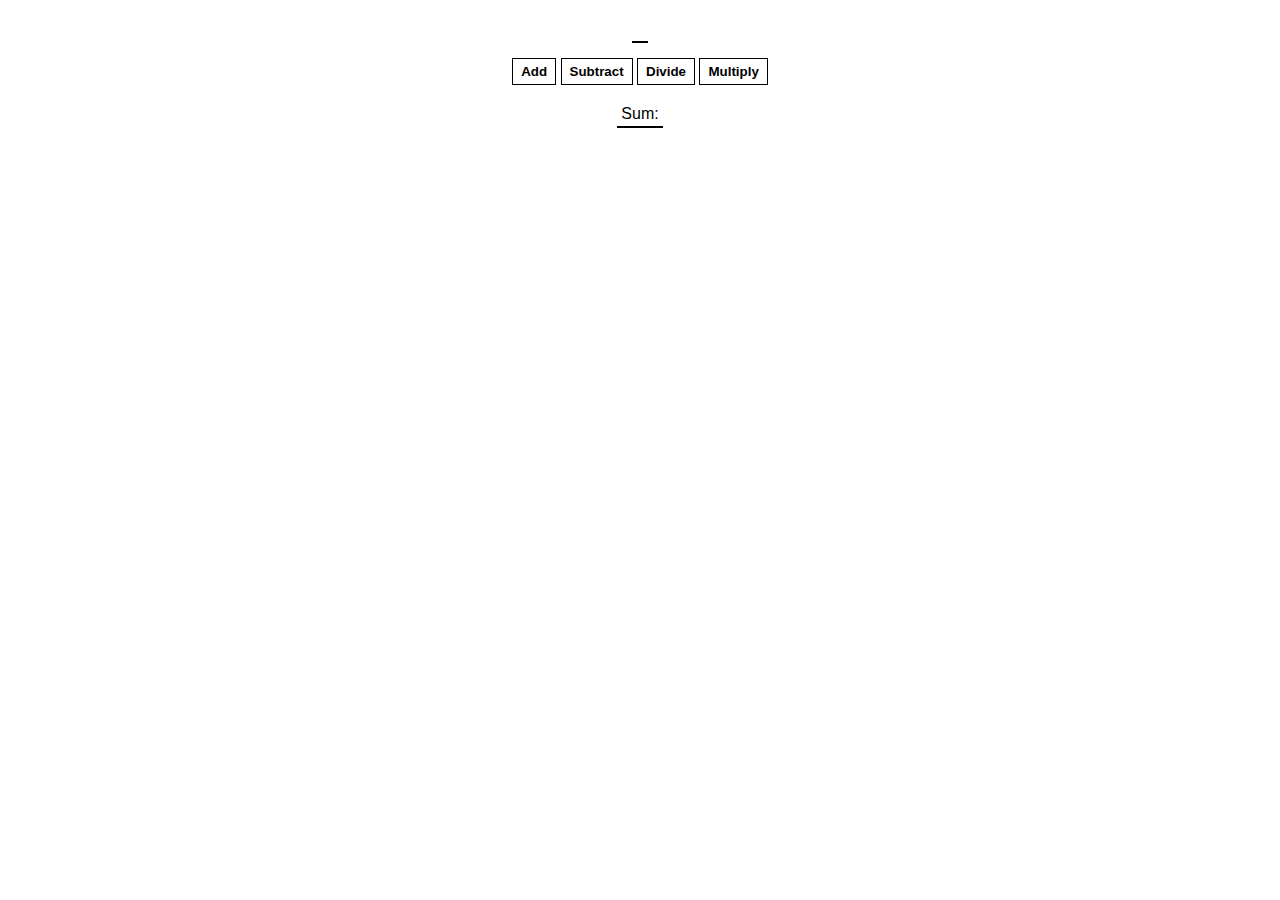
<file: calculator/index.html>
<html>
    <head>
        <link rel="stylesheet" href="index.css">
    </head>
    <body>
        <span id="num1-el"></span>
        <span id="num2-el"></span>
        <br>
        <button onclick="add()">Add</button>
        <button onclick="subtract()">Subtract</button>
        <button onclick="divide()">Divide</button>
        <button onclick="multiply()">Multiply</button>
        <br>
        <span id="sum-el">Sum: </span>
        <script src="index.js"></script>
    </body>
</html>
</file>
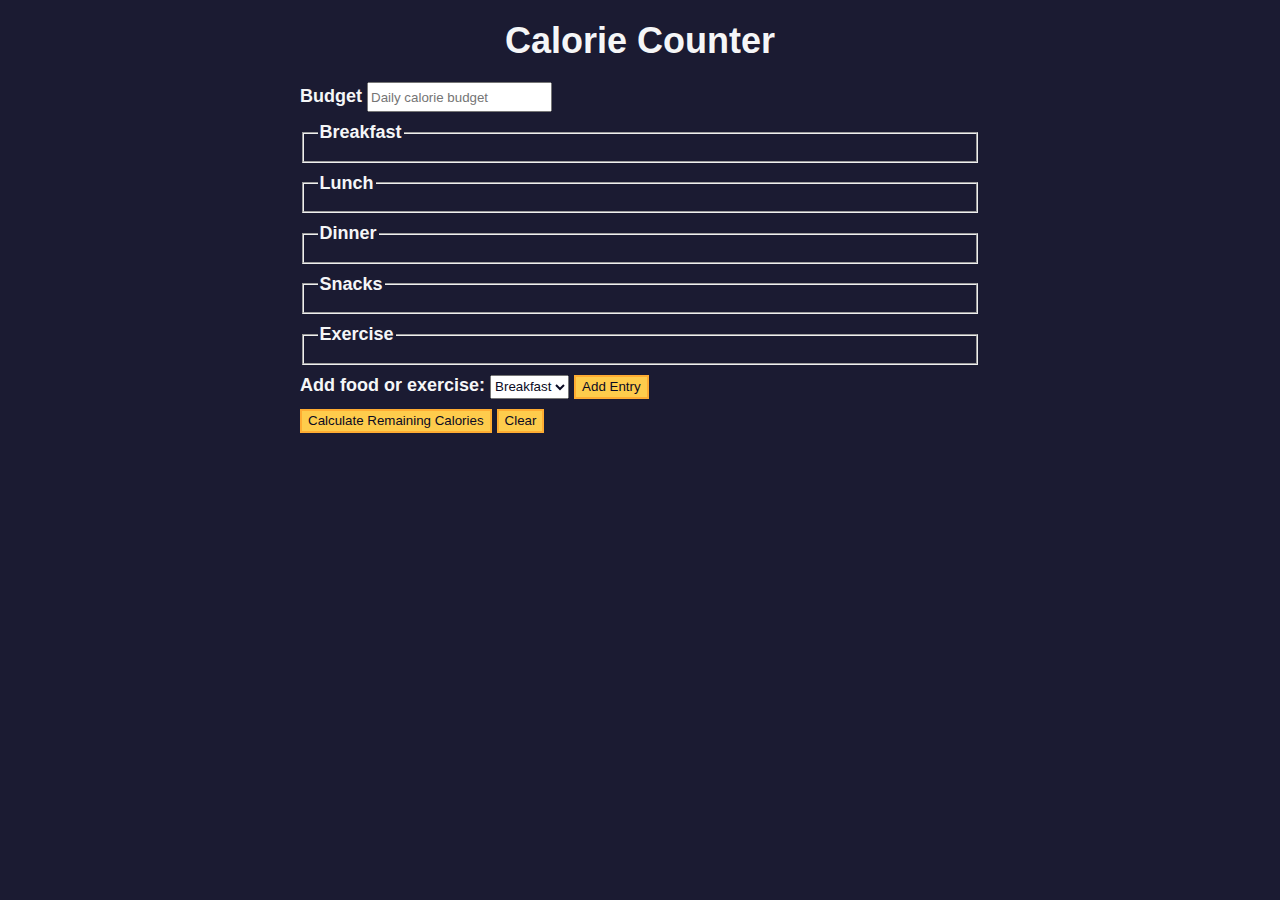
<file: calorieCounter/index.html>
<!DOCTYPE html>
<html lang="en">
  <head>
    <meta charset="utf-8" />
    <meta name="viewport" content="width=device-width, initial-scale=1.0" />
    <link rel="stylesheet" href="styles.css" />
    <title>Calorie Counter</title>
  </head>
  <body>
    <main>
      <h1>Calorie Counter</h1>
      <div class="container">
        <form id="calorie-counter">
          <label for="budget">Budget</label>
          <input
            type="number"
            min="0"
            id="budget"
            placeholder="Daily calorie budget"
            required
          />
          <fieldset id="breakfast">
            <legend>Breakfast</legend>
            <div class="input-container"></div>
          </fieldset>
          <fieldset id="lunch">
            <legend>Lunch</legend>
            <div class="input-container"></div>
          </fieldset>
          <fieldset id="dinner">
            <legend>Dinner</legend>
            <div class="input-container"></div>
          </fieldset>
          <fieldset id="snacks">
            <legend>Snacks</legend>
            <div class="input-container"></div>
          </fieldset>
          <fieldset id="exercise">
            <legend>Exercise</legend>
            <div class="input-container"></div>
          </fieldset>
          <div class="controls">
            <span>
              <label for="entry-dropdown">Add food or exercise:</label>
              <select id="entry-dropdown" name="options">
                <option value="breakfast" selected>Breakfast</option>
                <option value="lunch">Lunch</option>
                <option value="dinner">Dinner</option>
                <option value="snacks">Snacks</option>
                <option value="exercise">Exercise</option>
              </select>
              <button type="button" id="add-entry">Add Entry</button>
            </span>
          </div>
          <div>
            <button type="submit">
              Calculate Remaining Calories
            </button>
            <button type="button" id="clear">Clear</button>
          </div>
        </form>
        <div id="output" class="output hide"></div>
      </div>
    </main>
    <script src="./script.js"></script>
  </body>
</html>
</file>
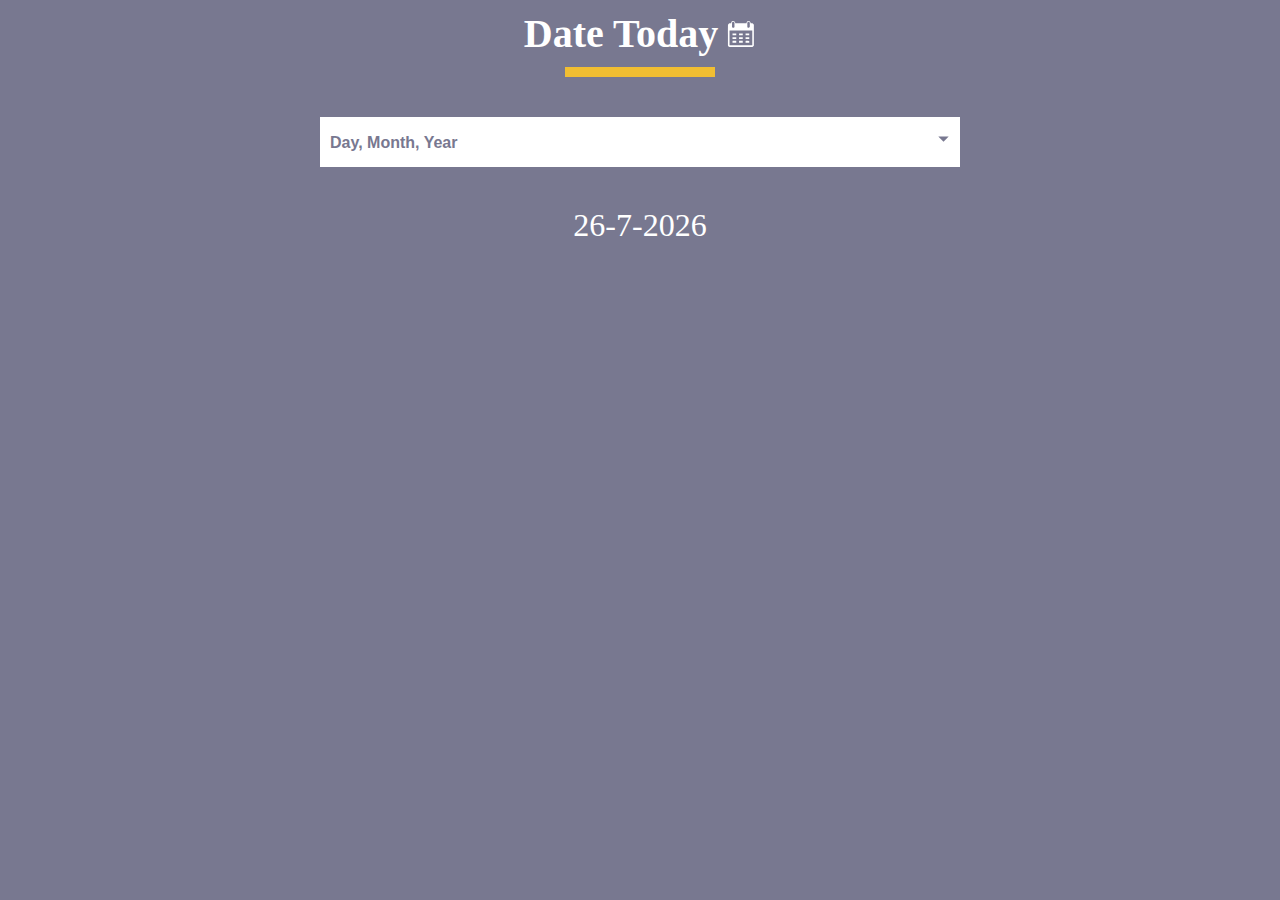
<file: dateFormatter/index.html>
<!DOCTYPE html>
<html lang="en">
  <head>
    <meta charset="UTF-8" />
    <meta http-equiv="X-UA-Compatible" content="IE=edge" />
    <meta name="viewport" content="width=device-width, initial-scale=1.0" />
    <title>Date Formatter</title>
    <link rel="stylesheet" href="./styles.css" />
  </head>
  <body>
    <main>
      <div class="title-container">
        <h1 class="title">Date Today</h1>

        <svg
          class="date-svg"
          xmlns="http://www.w3.org/2000/svg"
          version="1.0"
          width="512.000000pt"
          height="512.000000pt"
          viewBox="0 0 512.000000 512.000000"
          preserveAspectRatio="xMidYMid meet"
        >
          <g
            transform="translate(0.000000,512.000000) scale(0.100000,-0.100000)"
            fill="#fff"
            stroke="none"
          >
            <path
              d="M1145 4777 c-71 -24 -120 -54 -164 -102 -59 -64 -83 -124 -89 -216 l-4 -77 -147 -3 c-142 -4 -149 -5 -213 -37 -81 -40 -149 -111 -177 -188 -21 -54 -21 -64 -21 -1789 0 -1725 0 -1735 21 -1789 28 -77 96 -148 177 -188 l67 -33 1950 0 1950 0 67 33 c74 36 133 96 170 170 l23 47 0 1760 0 1760 -23 47 c-37 74 -96 134 -169 170 -63 31 -71 32 -213 36 l-148 4 -4 77 c-8 133 -82 242 -200 297 -54 25 -75 29 -148 29 -94 -1 -151 -20 -220 -75 -75 -59 -130 -181 -130 -287 l0 -43 -954 0 -954 0 -7 74 c-12 137 -89 251 -201 303 -66 30 -179 39 -239 20z m209 -164 c23 -16 52 -49 66 -73 l25 -45 0 -365 0 -365 -28 -47 c-30 -52 -88 -92 -149 -103 -54 -10 -137 17 -175 57 -65 69 -64 60 -61 471 l3 373 27 41 c17 26 45 50 80 68 71 35 151 31 212 -12z m2594 11 c41 -20 59 -37 82 -78 l30 -51 0 -360 c0 -329 -2 -364 -19 -401 -36 -79 -137 -133 -222 -119 -57 10 -125 58 -151 107 -23 42 -23 50 -26 388 -3 377 -1 403 51 465 62 76 162 95 255 49z m537 -2717 l0 -1239 -24 -19 c-23 -19 -67 -19 -1916 -19 -1849 0 -1893 0 -1916 19 l-24 19 -3 1241 -2 1241 1942 -2 1943 -3 0 -1238z"
            />
            <path
              d="M1112 2493 l3 -158 318 -3 317 -2 0 160 0 160 -320 0 -321 0 3 -157z"
            />
            <path
              d="M2230 2490 l0 -160 315 0 315 0 0 160 0 160 -315 0 -315 0 0 -160z"
            />
            <path
              d="M3342 2493 l3 -158 310 0 310 0 3 158 3 157 -316 0 -316 0 3 -157z"
            />
            <path
              d="M1110 1855 l0 -155 320 0 320 0 0 155 0 155 -320 0 -320 0 0 -155z"
            />
            <path
              d="M2230 1855 l0 -155 315 0 315 0 0 155 0 155 -315 0 -315 0 0 -155z"
            />
            <path
              d="M3340 1855 l0 -155 315 0 315 0 0 155 0 155 -315 0 -315 0 0 -155z"
            />
            <path
              d="M1117 1383 c-4 -3 -7 -78 -7 -165 l0 -158 320 0 320 0 0 165 0 165 -313 0 c-173 0 -317 -3 -320 -7z"
            />
            <path
              d="M2230 1225 l0 -165 315 0 315 0 0 165 0 165 -315 0 -315 0 0 -165z"
            />
            <path
              d="M3347 1383 c-4 -3 -7 -78 -7 -165 l0 -158 315 0 315 0 -2 163 -3 162 -306 3 c-168 1 -308 -1 -312 -5z"
            />
          </g>
        </svg>
      </div>
      <div class="divider"></div>

      <div class="dropdown-container">
        <select name="date-options" id="date-options">
          <option value="dd-mm-yyyy">Day, Month, Year</option>
          <option value="yyyy-mm-dd">Year, Month, Day</option>
          <option value="mm-dd-yyyy-h-mm">
            Month, Day, Year, Hours, Minutes
          </option>
        </select>
        <div class="select-icon">
          <svg
            class="icon"
            xmlns="http://www.w3.org/2000/svg"
            width="25"
            height="35"
            viewBox="0 0 24 24"
          >
            <rect x="0" fill="none" width="24" height="24" />

            <g>
              <path d="M7 10l5 5 5-5" />
            </g>
          </svg>
        </div>
      </div>

      <p id="current-date"></p>
    </main>

    <script src="./script.js"></script>
  </body>
</html>
</file>
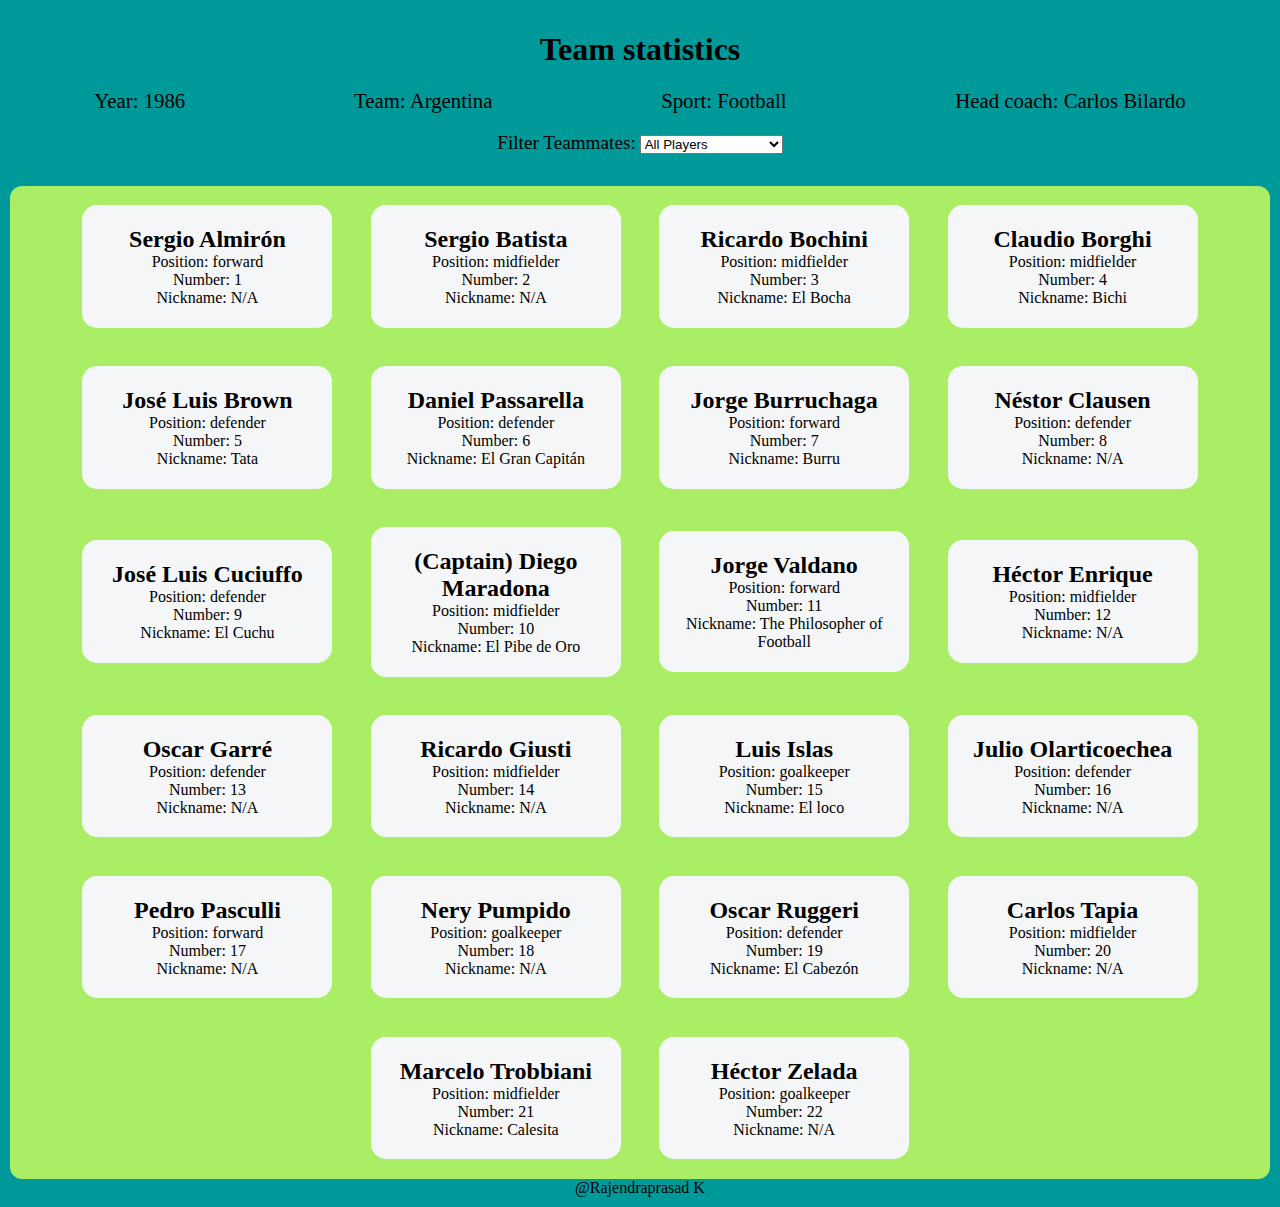
<file: footballPlayers/index.html>
<!DOCTYPE html>
<html lang="en">
  <head>
    <meta charset="UTF-8" />
    <meta http-equiv="X-UA-Compatible" content="IE=edge" />
    <meta name="viewport" content="width=device-width, initial-scale=1.0" />
    <title>
     Football team cards
    </title>
    <link rel="stylesheet" href="styles.css" />
  </head>
  <body>
    <h1 class="title">Team statistics</h1>
    <main>
      <div class="team-stats">
        <p>Year: <span id="year"></span></p>
        <p>Team: <span id="team"></span></p>
        <p>Sport: <span id="sport"></span></p>
        
        <p>Head coach: <span id="head-coach"></span></p>
      </div>
      <label class="options-label" for="players">Filter Teammates:</label>
      <select name="players" id="players">
        <option value="all">All Players</option>
        <option value="nickname">Nicknames</option>
        <option value="forward">Position Forward</option>
        <option value="midfielder">Position Midfielder</option>
        <option value="defender">Position Defender</option>
        <option value="goalkeeper">Position Goalkeeper</option>
      </select>
      <div class="cards" id="player-cards">
        <div class="player-card">
          <h2>Sergio Almirón</h2>
          <p>Position: forward</p>
          <p>Number: 1</p>
          <p>Nickname: N/A</p>
        </div>
        <div class="player-card">
          <h2>Sergio Batista</h2>
          <p>Position: midfielder</p>
          <p>Number: 2</p>
          <p>Nickname: N/A</p>
        </div>
        <div class="player-card">
          <h2>Ricardo Bochini</h2>
          <p>Position: midfielder</p>
          <p>Number: 3</p>
          <p>Nickname: El Bocha</p>
        </div>
        <div class="player-card">
          <h2>Claudio Borghi</h2>
          <p>Position: midfielder</p>
          <p>Number: 4</p>
          <p>Nickname: Bichi</p>
        </div>
        <div class="player-card">
          <h2>José Luis Brown</h2>
          <p>Position: defender</p>
          <p>Number: 5</p>
          <p>Nickname: Tata</p>
        </div>
        <div class="player-card">
          <h2>Daniel Passarella</h2>
          <p>Position: defender</p>
          <p>Number: 6</p>
          <p>Nickname: El Gran Capitán</p>
        </div>
        <div class="player-card">
          <h2>Jorge Burruchaga</h2>
          <p>Position: forward</p>
          <p>Number: 7</p>
          <p>Nickname: Burru</p>
        </div>
        <div class="player-card">
          <h2>Néstor Clausen</h2>
          <p>Position: defender</p>
          <p>Number: 8</p>
          <p>Nickname: N/A</p>
        </div>
        <div class="player-card">
          <h2>José Luis Cuciuffo</h2>
          <p>Position: defender</p>
          <p>Number: 9</p>
          <p>Nickname: El Cuchu</p>
        </div>
        <div class="player-card">
          <h2>(Captain) Diego Maradona</h2>
          <p>Position: midfielder</p>
          <p>Number: 10</p>
          <p>Nickname: El Pibe de Oro</p>
        </div>
        <div class="player-card">
          <h2>Jorge Valdano</h2>
          <p>Position: forward</p>
          <p>Number: 11</p>
          <p>Nickname: The Philosopher of Football</p>
        </div>
        <div class="player-card">
          <h2>Héctor Enrique</h2>
          <p>Position: midfielder</p>
          <p>Number: 12</p>
          <p>Nickname: N/A</p>
        </div>
        <div class="player-card">
          <h2>Oscar Garré</h2>
          <p>Position: defender</p>
          <p>Number: 13</p>
          <p>Nickname: N/A</p>
        </div>
        <div class="player-card">
          <h2>Ricardo Giusti</h2>
          <p>Position: midfielder</p>
          <p>Number: 14</p>
          <p>Nickname: N/A</p>
        </div>
        <div class="player-card">
          <h2>Luis Islas</h2>
          <p>Position: goalkeeper</p>
          <p>Number: 15</p>
          <p>Nickname: El loco</p>
        </div>
        <div class="player-card">
          <h2>Julio Olarticoechea</h2>
          <p>Position: defender</p>
          <p>Number: 16</p>
          <p>Nickname: N/A</p>
        </div>
        <div class="player-card">
          <h2>Pedro Pasculli</h2>
          <p>Position: forward</p>
          <p>Number: 17</p>
          <p>Nickname: N/A</p>
        </div>
        <div class="player-card">
          <h2>Nery Pumpido</h2>
          <p>Position: goalkeeper</p>
          <p>Number: 18</p>
          <p>Nickname: N/A</p>
        </div>
        <div class="player-card">
          <h2>Oscar Ruggeri</h2>
          <p>Position: defender</p>
          <p>Number: 19</p>
          <p>Nickname: El Cabezón</p>
        </div>
        <div class="player-card">
          <h2>Carlos Tapia</h2>
          <p>Position: midfielder</p>
          <p>Number: 20</p>
          <p>Nickname: N/A</p>
        </div>
        <div class="player-card">
          <h2>Marcelo Trobbiani</h2>
          <p>Position: midfielder</p>
          <p>Number: 21</p>
          <p>Nickname: Calesita</p>
        </div>
        <div class="player-card">
          <h2>Héctor Zelada</h2>
          <p>Position: goalkeeper</p>
          <p>Number: 22</p>
          <p>Nickname: N/A</p>
        </div>
      </div>
    </main>
    <footer>@Rajendraprasad K</footer>
    <script src="./script.js"></script>
  </body>
</html>
</file>
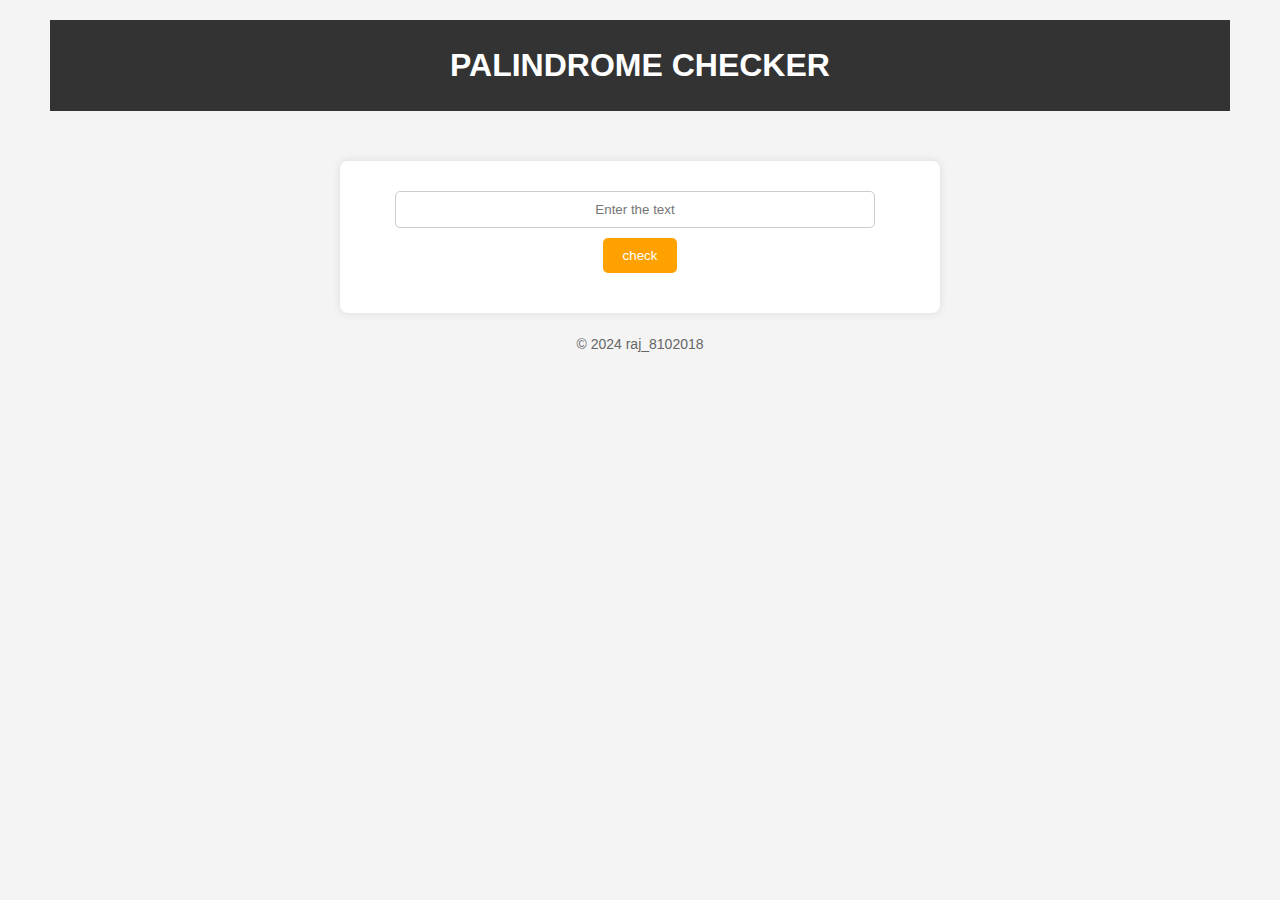
<file: Palindrome Checker/index.html>
<!DOCTYPE html>
<html lang="en">
<head>
  <meta charset="UTF-8">
  <meta name="viewport" content="width=device-width, initial-scale=1.0">
  <title>Palindrome Checker</title>
  <link rel="stylesheet" href="styles.css">
</head>
<body>

  <header>
    <h1>PALINDROME CHECKER</h1>
  </header>

  <main>
   <input type = "text" id = "text-input" placeholder="Enter the text"></input>
   <button id="check-btn">check</button>
   <div id="result"></div>
  </main>

  <footer>
    <p>&copy; 2024 raj_8102018</p>
  </footer>
<script src="script.js"></script>
</body>
</html>
</file>
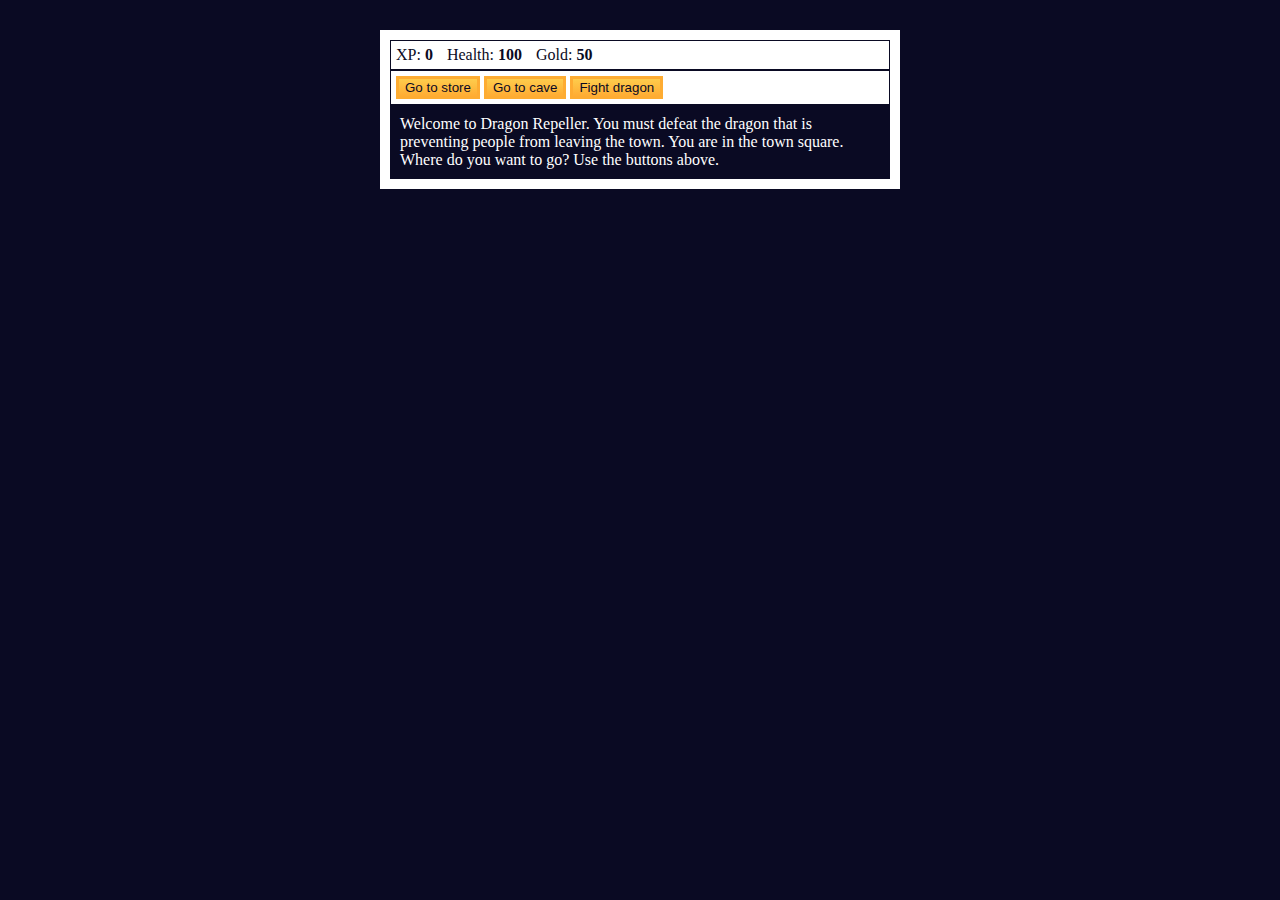
<file: rolePlayingGame/index.html>
<!DOCTYPE html>
<html lang="en">
  <head>
    <meta charset="utf-8">
    <link rel="stylesheet" href="./styles.css">
    <title>RPG - Dragon Repeller</title>
  </head>
  <body>
    <div id="game">
      <div id="stats">
        <span class="stat">XP: <strong><span id="xpText">0</span></strong></span>
        <span class="stat">Health: <strong><span id="healthText">100</span></strong></span>
        <span class="stat">Gold: <strong><span id="goldText">50</span></strong></span>
      </div>
      <div id="controls">
        <button id="button1">Go to store</button>
        <button id="button2">Go to cave</button>
        <button id="button3">Fight dragon</button>
      </div>
      <div id="monsterStats">
        <span class="stat">Monster Name: <strong><span id="monsterName"></span></strong></span>
        <span class="stat">Health: <strong><span id="monsterHealth"></span></strong></span>
      </div>
      <div id="text">
        Welcome to Dragon Repeller. You must defeat the dragon that is preventing people from leaving the town. You are in the town square. Where do you want to go? Use the buttons above.
      </div>
    </div>
    <script src="./script.js"></script>
  </body>
</html>
</file>
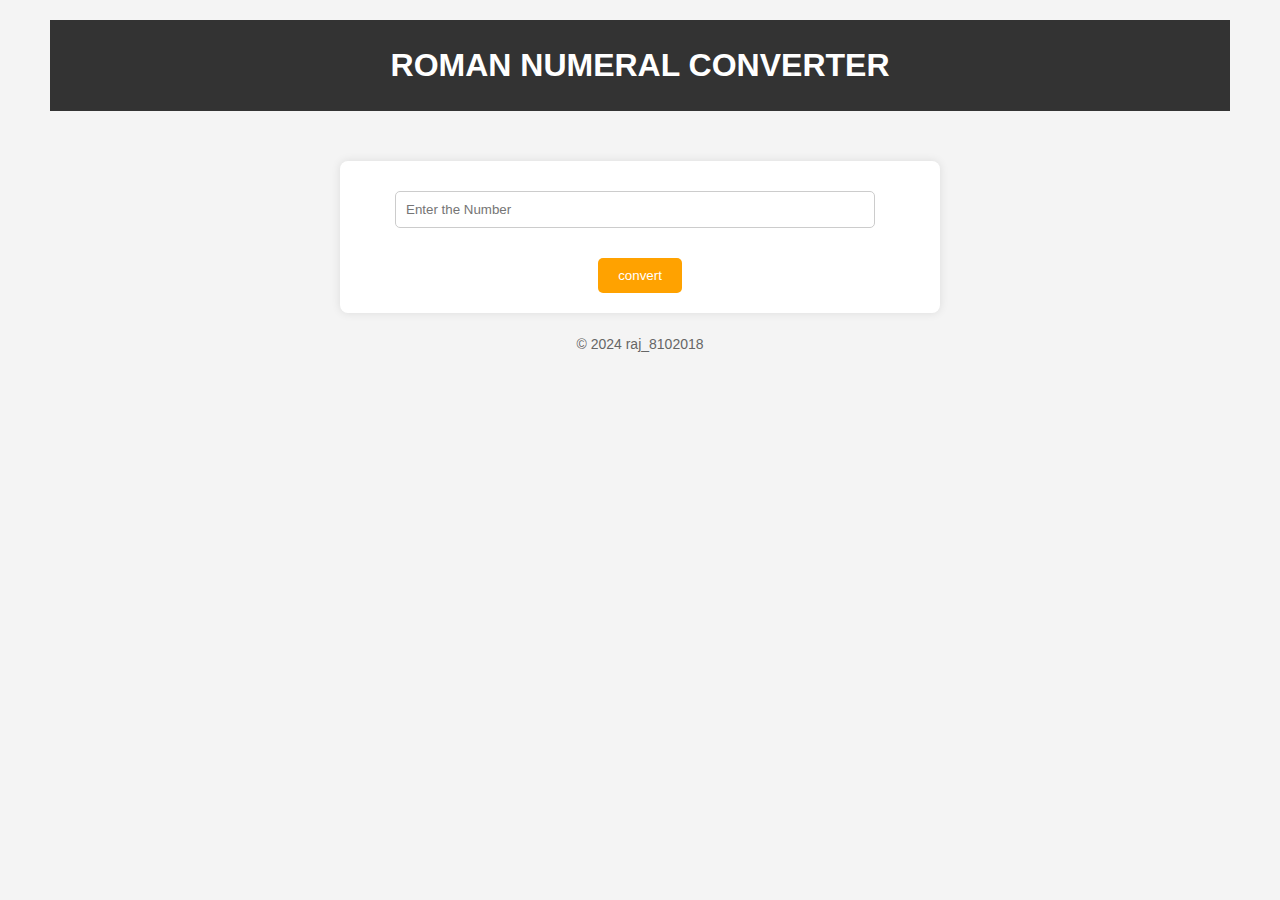
<file: Roman Numeral Converter/index.html>
<!DOCTYPE html>
<html lang="en">
<head>
  <meta charset="UTF-8">
  <meta name="viewport" content="width=device-width, initial-scale=1.0">
  <title>Roman Numeral Converter</title>
  <link rel="stylesheet" href="styles.css">
</head>
<body>

  <header id>
    <h1>ROMAN NUMERAL CONVERTER</h1>
  </header>

  <main>
   <input type = "number" id = "number" placeholder="Enter the Number"></input>
   <button id="convert-btn">convert</button>
   <div id="output"></div>
  </main>

  <footer>
    <p>&copy; 2024 raj_8102018</p>
  </footer>
<script src="script.js"></script>
</body>
</html>
</file>
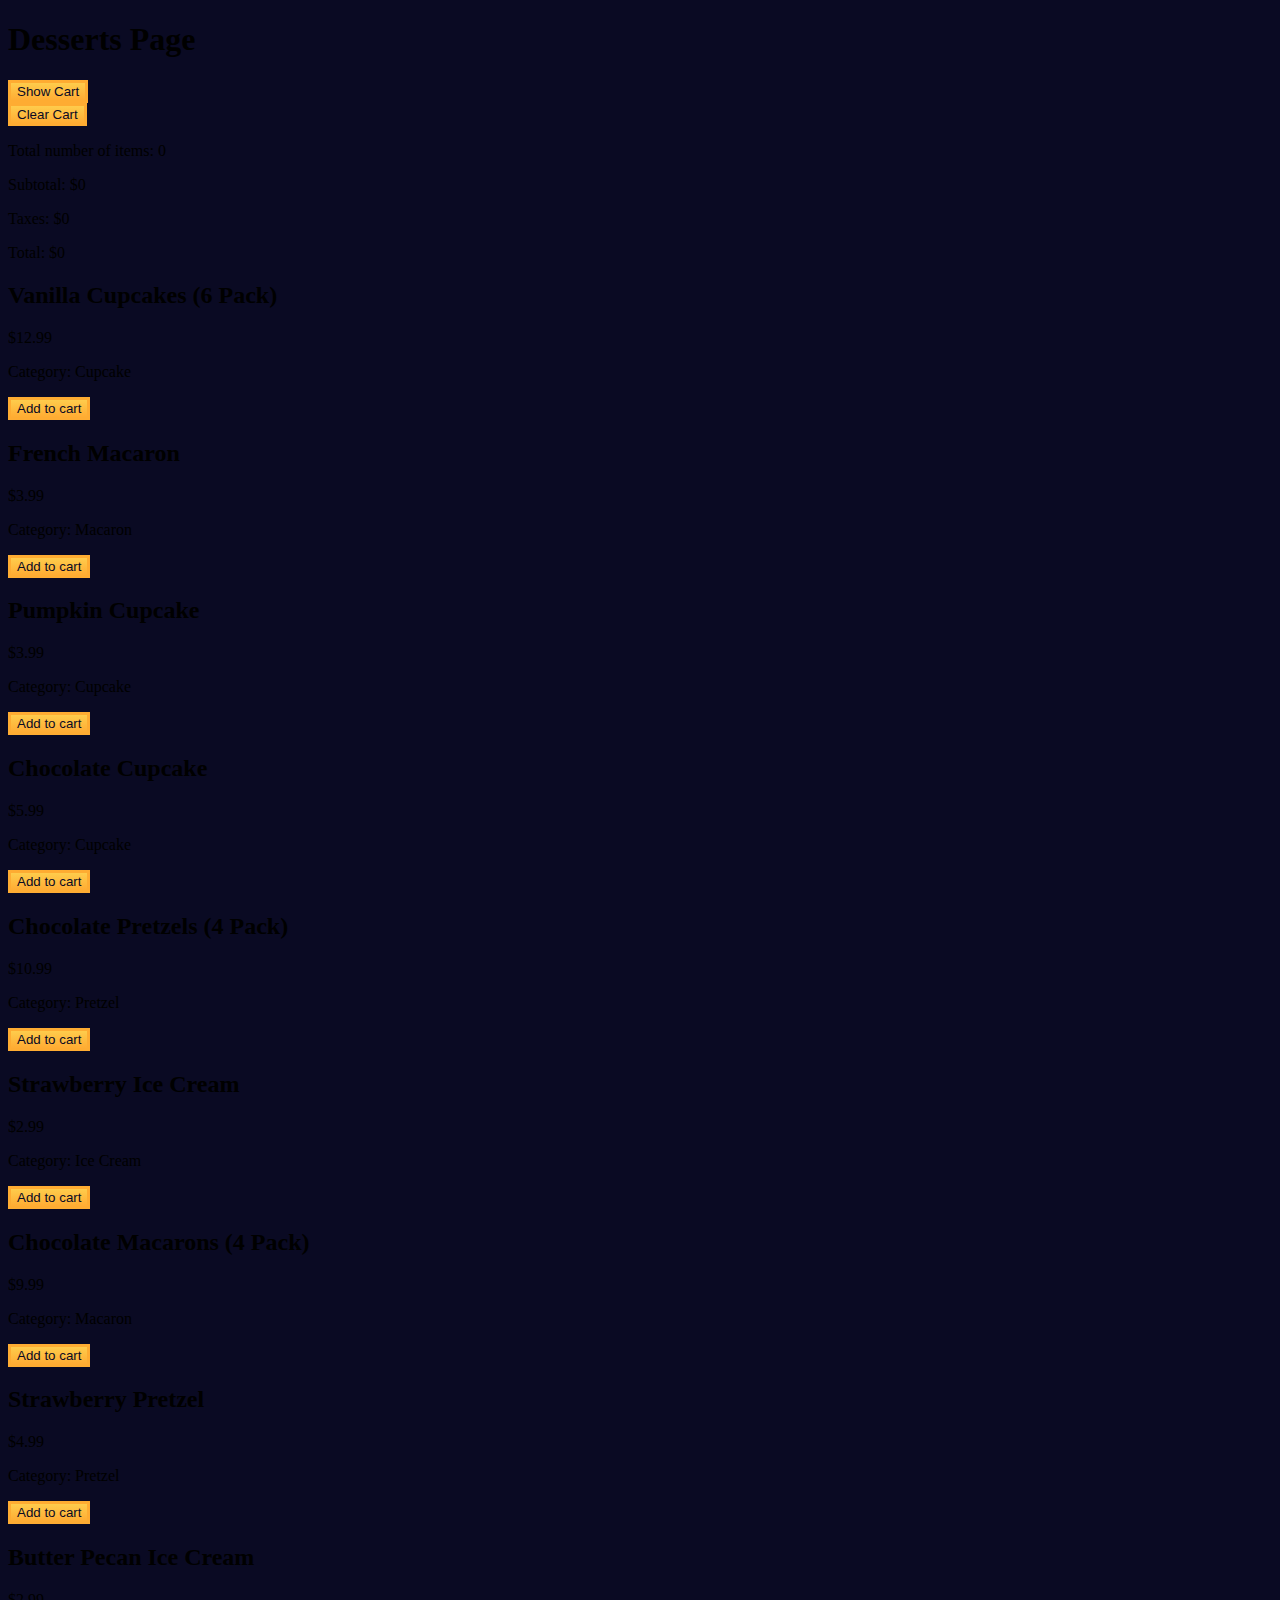
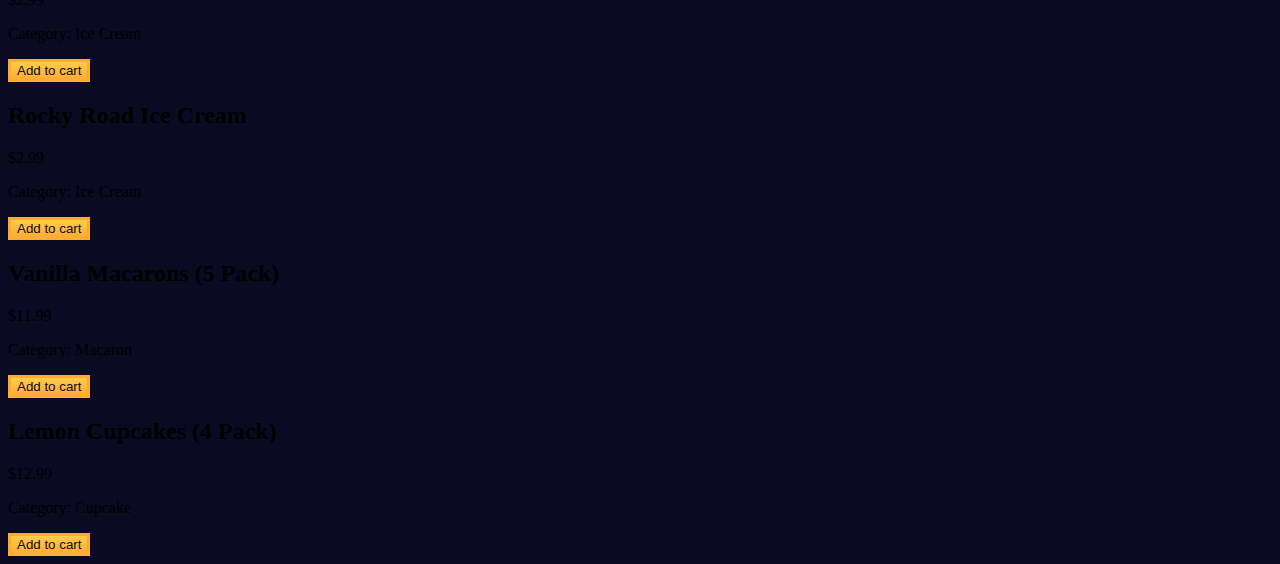
<file: shoppingCart/index.html>
<!DOCTYPE html>
<html lang="en">
  <head>
    <meta charset="UTF-8" />
    <meta http-equiv="X-UA-Compatible" content="IE=edge" />
    <meta name="viewport" content="width=device-width, initial-scale=1.0" />
    <title>Shopping Cart</title>
    <link rel="stylesheet" href="./styles.css" />
  </head>
  <body>
    <header>
      <h1 class="title">Desserts Page</h1>
    </header>
    <main>
      <button id="cart-btn" type="button" class="btn">
        <span id="show-hide-cart">Show</span> Cart
      </button>
      <div id="cart-container">
        <button class="btn" id="clear-cart-btn">Clear Cart</button>
        <div id="products-container"></div>
        <p>Total number of items: <span id="total-items">0</span></p>
        <p>Subtotal: <span id="subtotal">$0</span></p>
        <p>Taxes: <span id="taxes">$0</span></p>
        <p>Total: <span id="total">$0</span></p>
      </div>
      <div id="dessert-card-container"></div>
    </main>
    <script src="./script.js"></script>
  </body>
</html>
</file>
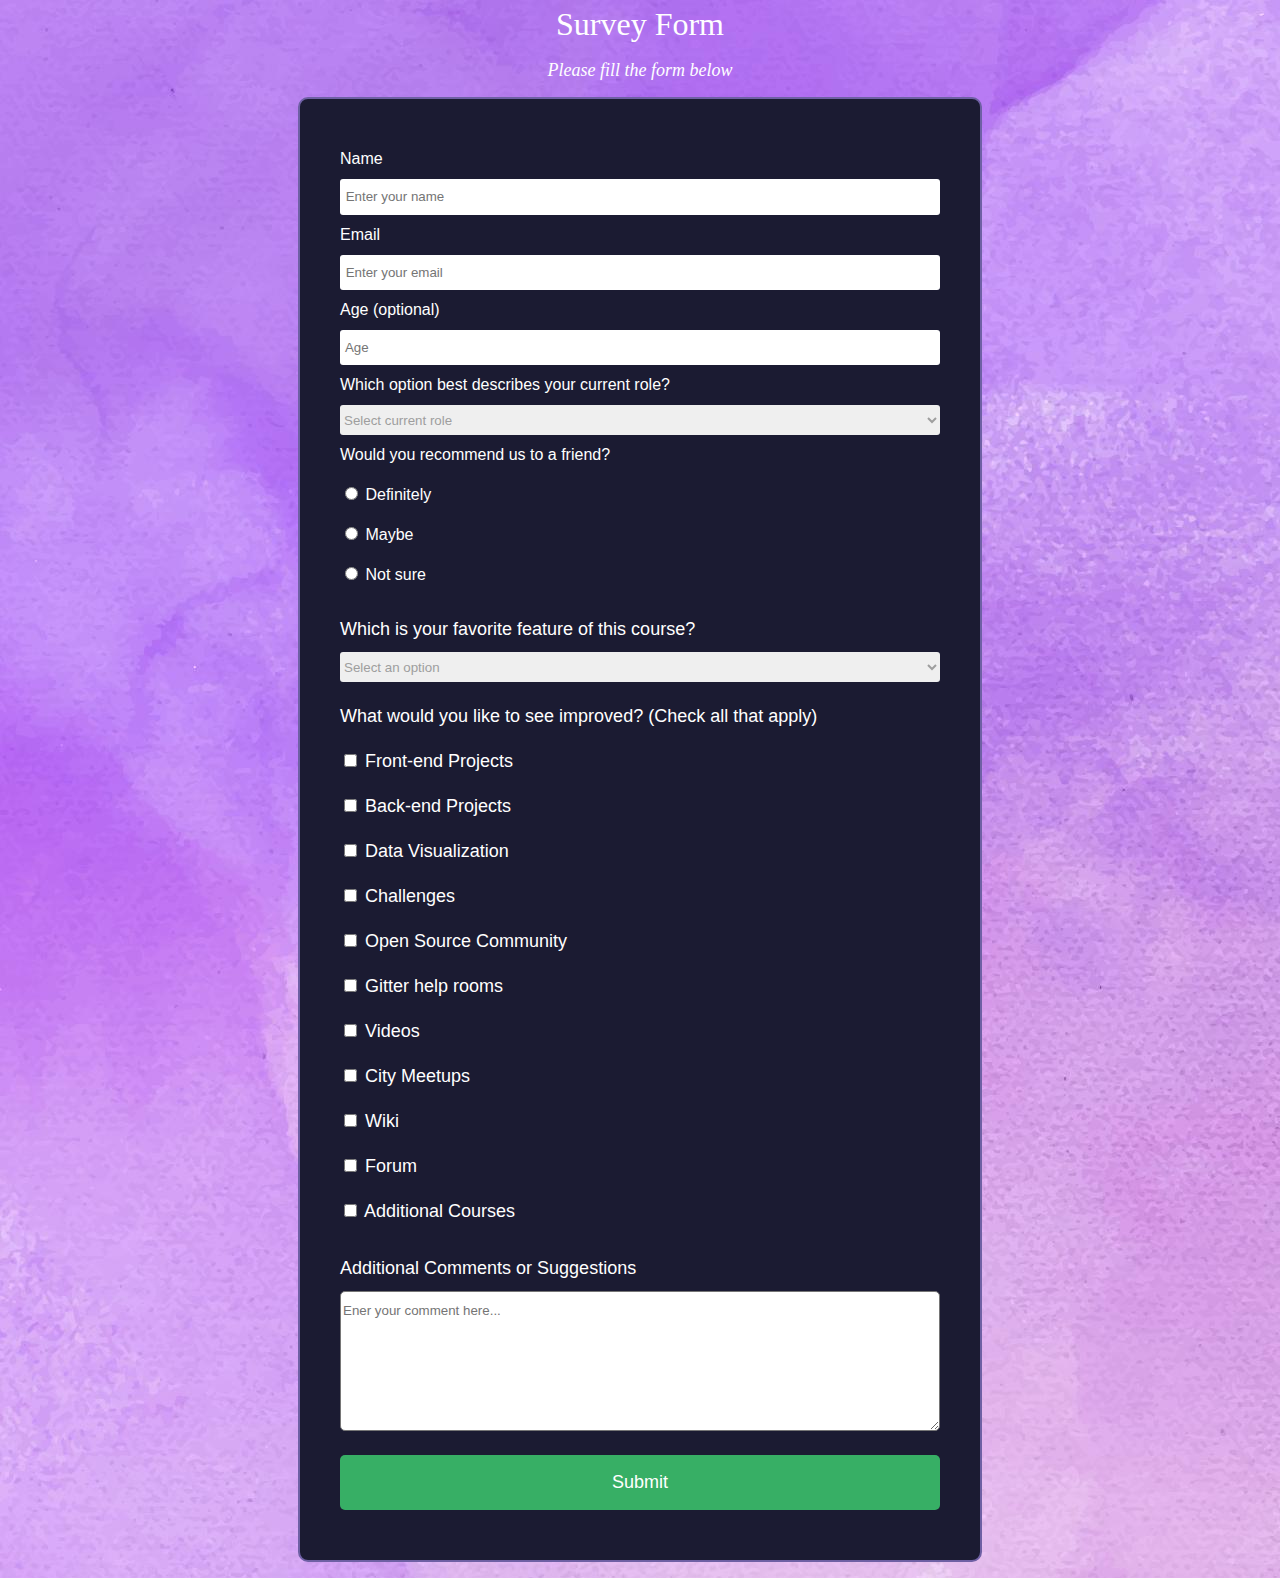
<file: Surveyform/index.html>
<!<!DOCTYPE html>
 <html>
   <head>
    <link rel="stylesheet" href="./index.css">
     <meta charset="utf-8">
     <meta name="viewport" content="width=device-width, initial-scale=1">
     <title>Survey form</title>
   </head>
   <body>
    <h1 id="title">Survey Form</h1>
  <p id="description">Please fill the form below</p>
  <form id="survey-form">
    <div id="basic">
    <label for="name" id="name-label">Name</label>
    <input type="text" id="name" placeholder=" Enter your name" required>
    
    <label for="email" id="email-label">Email</label>
    <input type="email" id="email" placeholder=" Enter your email" required>
    
    <label for="number" id="number-label">Age (optional)</label>
    <input type="number" id="number" placeholder=" Age" min="1" max="100" required>
  </div>

      <div id="role">
       <label for="dropdown">Which option best describes your current role?</label>
    <select id="dropdown">
      <option value="" disabled selected hidden >Select current role</option>
      <option value="option1">Student</option>
      <option value="option2">Full Time Job</option>
      <option value="option3">Full Time Learner</option>
      <option value="option2">Prefer not to say</option>
      <option value="option3">Other</option>
    </select>
  </div>

    <div id="recommend">  
    <label>Would you recommend us to a friend?</label><br>
    <input type="radio" id="radio1" name="radioGroup" value="option1">
    <label for="radio1">Definitely</label><br>
    <input type="radio" id="radio2" name="radioGroup" value="option2">
    <label for="radio2">Maybe</label><br>
    <input type="radio" id="radio3" name="radioGroup" value="option2">
    <label for="radio3">Not sure</label><br>
  </div>

    <div id="feature">
     <label for="dropdown">Which is your favorite feature of this course?</label>
    <select id="dropdown">
      <option value="" disabled selected hidden>Select an option</option>
      <option value="option1">Challenges</option>
      <option value="option2">Projects</option>
      <option value="option3">Community</option>
      <option value="option2">Open source</option>
      </select>
    </div>

    <div id="suggestions">
    <label>What would you like to see improved? (Check all that apply)</label><br>
    <input type="checkbox" id="checkbox1" value="checkbox1">
    <label for="checkbox1">Front-end Projects</label><br>
    <input type="checkbox" id="checkbox2" value="checkbox2">
    <label for="checkbox2">Back-end Projects</label><br>
    <input type="checkbox" id="checkbox3" value="checkbox3">
    <label for="checkbox3">Data Visualization</label><br>
    <input type="checkbox" id="checkbox4" value="checkbox4">
    <label for="checkbox4">Challenges</label><br>
    <input type="checkbox" id="checkbox5" value="checkbox5">
    <label for="checkbox5">Open Source Community</label><br>
    <input type="checkbox" id="checkbox6" value="checkbox6">
    <label for="checkbox6 ">Gitter help rooms</label><br>
    <input type="checkbox" id="checkbox7" value="checkbox7">
    <label for="checkbox7">Videos</label><br>
    <input type="checkbox" id="checkbox8" value="checkbox8">
    <label for="checkbox8">City Meetups</label><br>
    <input type="checkbox" id="checkbox9" value="checkbox9">
    <label for="checkbox9">Wiki</label><br>
    <input type="checkbox" id="checkbox10" value="checkbox10">
    <label for="checkbox10">Forum</label><br>
    <input type="checkbox" id="checkbox11" value="checkbox11">
    <label for="checkbox11">Additional Courses</label><br>
  </div>

  <div id="comment">
    <label for="comments">Additional Comments or Suggestions</label><br>
    <textarea id="comments" rows="4" cols="50" placeholder="Ener your comment here..."></textarea><br>
  </div>

  <div id="button">  
    <button id="submit" type="submit">Submit</button>
  </div>
  
  </form>
   </body>
 </html>
</file>
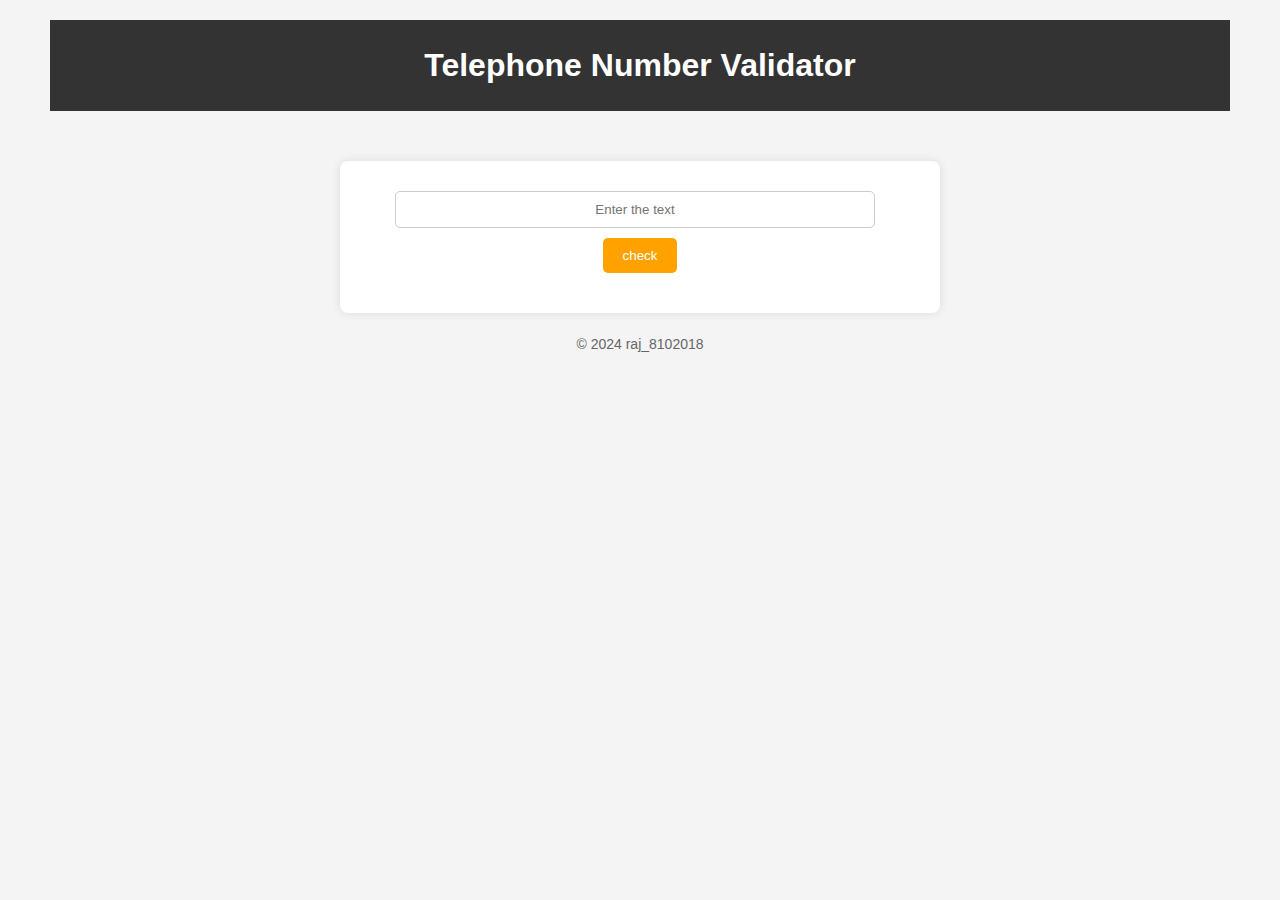
<file: Telephone Number Validator/index.html>
<!DOCTYPE html>
<html lang="en">
<head>
  <meta charset="UTF-8">
  <meta name="viewport" content="width=device-width, initial-scale=1.0">
  <title>Telephone Number Validator</title>
  <link rel="stylesheet" href="styles.css">
</head>
<body>

  <header>
    <h1>Telephone Number Validator</h1>
  </header>

  <main>
   <input type = "text" id = "text-input" placeholder="Enter the text"></input>
   <button id="check-btn">check</button>
   <div id="result"></div>
  </main>

  <footer>
    <p>&copy; 2024 raj_8102018</p>
  </footer>
<script src="script.js"></script>
</body>
</html>
</file>
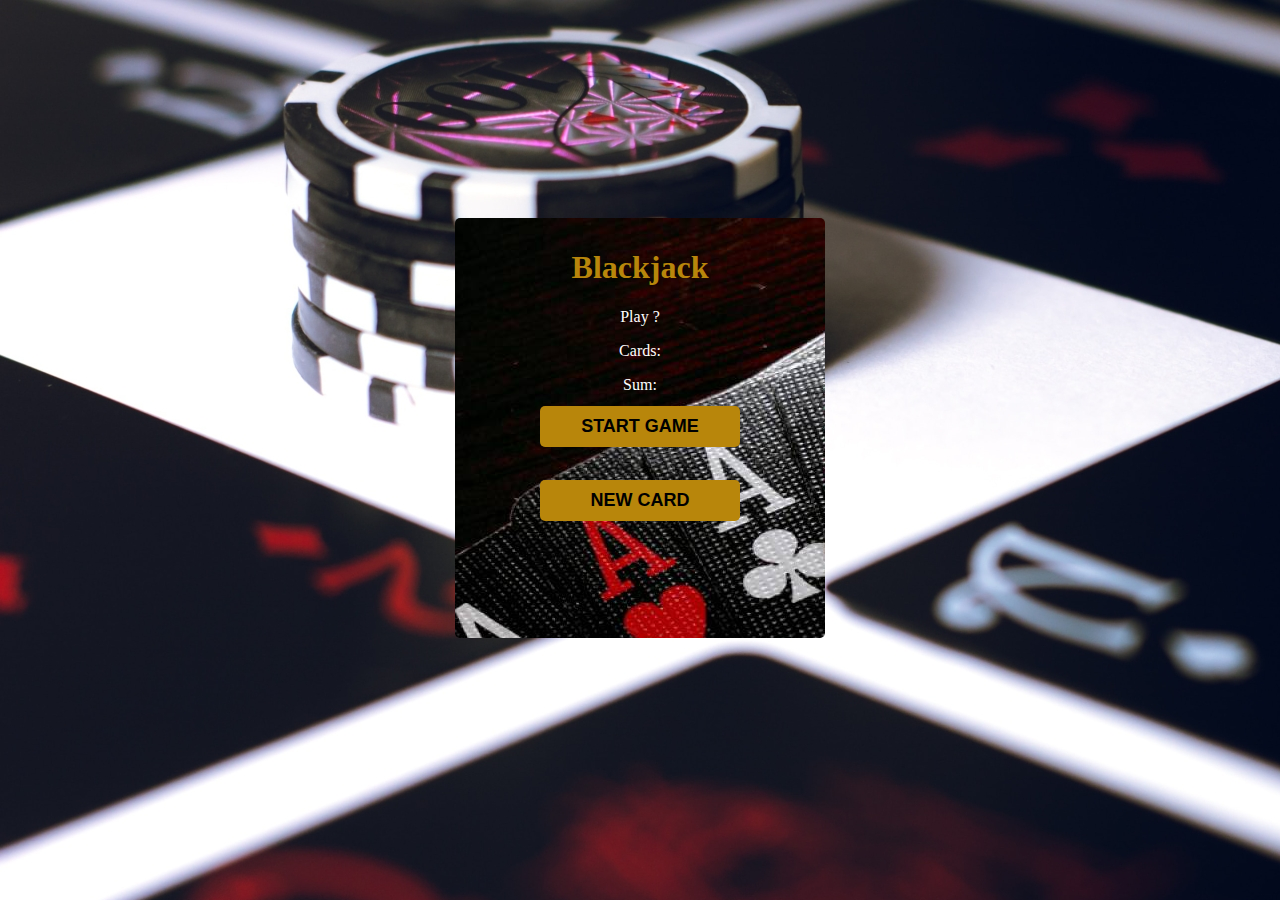
<file: Blackjack/blackjack.html>
<!DOCTYPE HTML>
<html>
  <head>
    <title>Blackjack</title>
    <link rel = "stylesheet" type = "text/css" href="./css/style.css">
    <link rel="preconnect" href="https://fonts.googleapis.com">
    <link rel="preconnect" href="https://fonts.gstatic.com" crossorigin>
    <link href="https://fonts.googleapis.com/css2?family=Open+Sans:ital@0;1&family=Roboto:wght@400;700&display=swap" rel="stylesheet">
  </head>
  <body>

    <script src="index.js"></script>
    
    <div class="container">
    <h1> Blackjack</h1>
    <p id="result"> Play ? </p>
    <p id="cards"> Cards:</p>
    <p id="sum"> Sum: </p>
    <!-- Create Buttons -->
    <div id="button">
      <button id = "startgame" onclick="startgame()">START GAME</button>
    </div>
    <div id="newcard">
      <button id = "newcard" onclick="newcard()" >NEW CARD</button>
    </div>
    
    </div>
      
  </body>
</html>
</file>
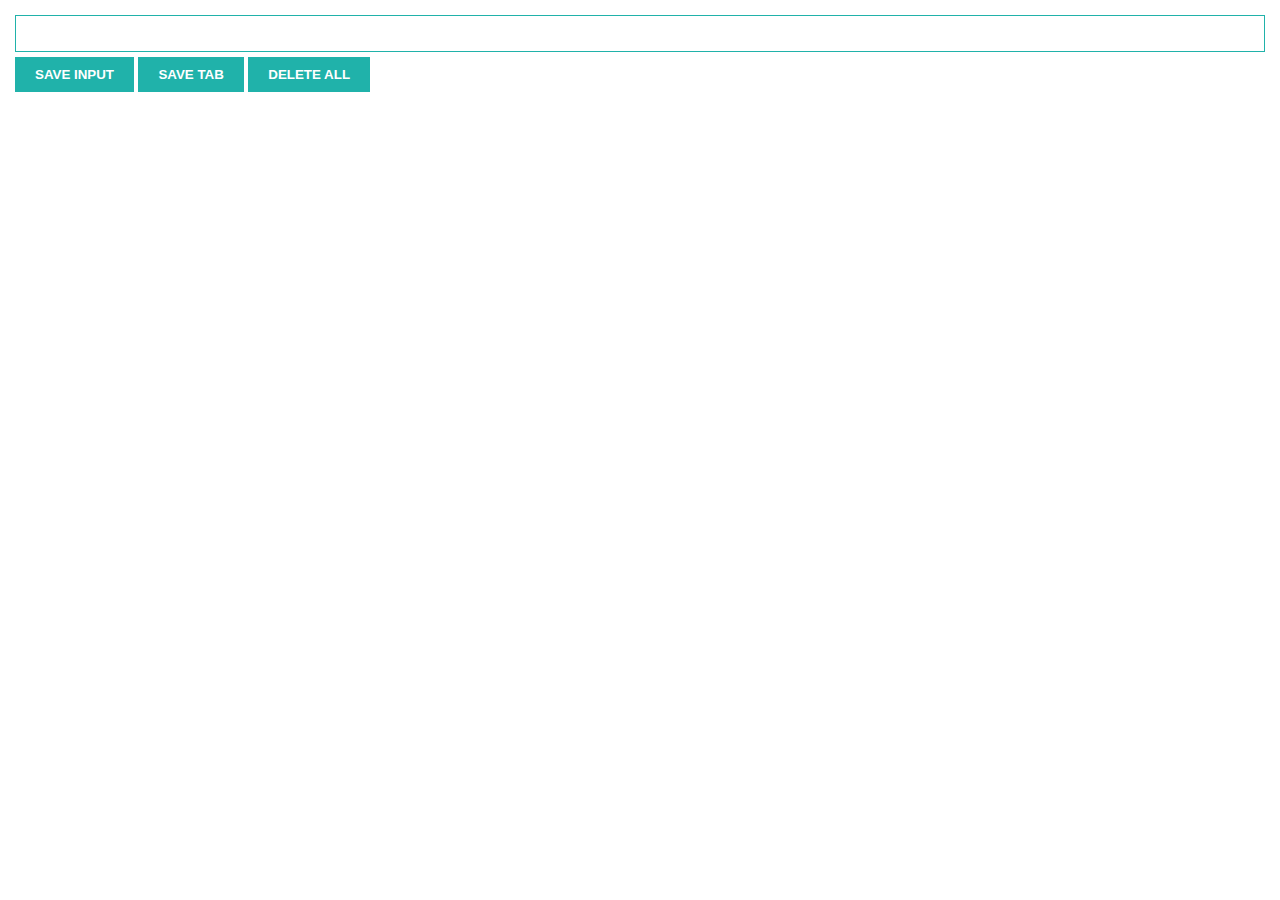
<file: Chromeextension/extension.html>
<!DOCTYPE html>
<html lang="en">
<head>
    <meta charset="UTF-8">
    <meta http-equiv="X-UA-Compatible" content="IE=edge">
    <meta name="viewport" content="width=device-width, initial-scale=1.0">
    <link rel="stylesheet" href="style.css">
    <title>Log it</title>
</head>
<body>
    <input type="text" id="input-el">
    <button id="input-button">SAVE INPUT</button>
    <button id="tab-button">SAVE TAB</button>
    <button id="delete-button">DELETE ALL</button>
    <ul id="ul-el"></ul>


    <script src="index.js"></script>
</body>
</html>
</file>
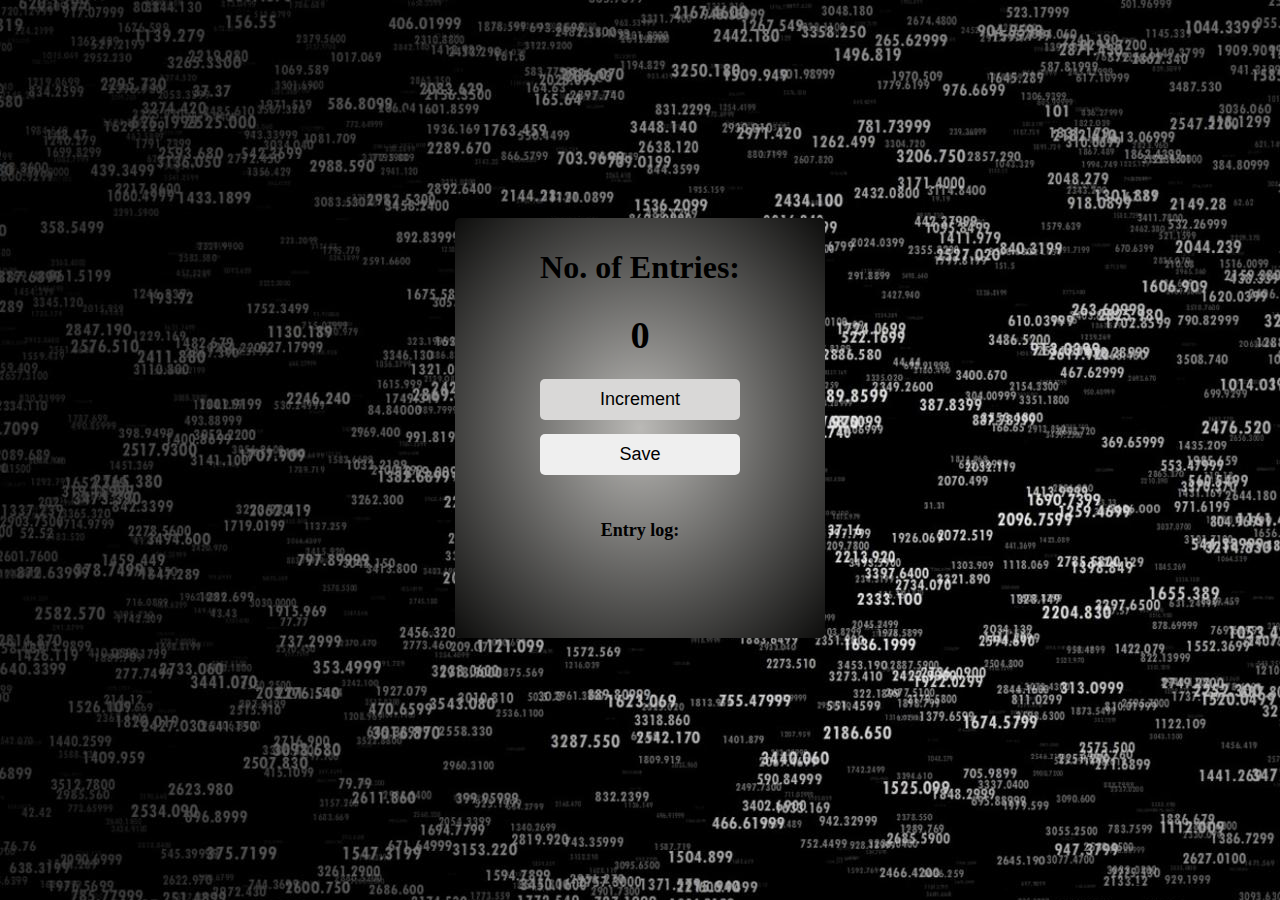
<file: Passengercounter/passengercount.html>
<!DOCTYPE HTML>
<html>
  <head>
    <title>COUNTER</title>
    <link rel = "stylesheet" type = "text/css" href="./css/style.css">
  </head>
  <body>

    <script src="Counter.js"></script>
    
    <div class="container">
    <h1> No. of Entries:</h1>

    <h2 id="count"><big>0</big></h2><br>
    <!-- Create an increment Button -->
    
    <div id="button">
      <button id = "increment" onclick="increment(count)">Increment</button>
    </div>
    <br>
    <div id="save">
      <button id = "save" onclick="store(count)" >Save</button>
    </div>

    <br>
    <br>
    <div id="log"><p id = "saveEl"> Entry log: </p>
    </div>
      
  </body>
</html>
</file>
<file: calculator/index.css>
body {
    font-family: Arial, Helvetica, sans-serif;
    padding: 20px 0;
    margin: 0;
    text-align: center;
}

span {
    border-bottom: 2px solid black;
    padding: 4px;
}

button {
    margin: 20px 0;
    background: white;
    color: black;
    border: 1px solid black;
    font-weight: bold;
    cursor: pointer;
    padding: 5px 8px;
}
</file>
<file: calorieCounter/styles.css>
:root {
  --light-grey: #f5f6f7;
  --dark-blue: #0a0a23;
  --fcc-blue: #1b1b32;
  --light-yellow: #fecc4c;
  --dark-yellow: #feac32;
  --light-pink: #ffadad;
  --dark-red: #850000;
  --light-green: #acd157;
}

body {
  font-family: "Lato", Helvetica, Arial, sans-serif;
  font-size: 18px;
  background-color: var(--fcc-blue);
  color: var(--light-grey);
}

h1 {
  text-align: center;
}

.container {
  width: 90%;
  max-width: 680px;
}

h1,
.container,
.output {
  margin: 20px auto;
}

label,
legend {
  font-weight: bold;
}

.input-container {
  display: flex;
  flex-direction: column;
}

button {
  cursor: pointer;
  text-decoration: none;
  background-color: var(--light-yellow);
  border: 2px solid var(--dark-yellow);
}

button,
input,
select {
  min-height: 24px;
  color: var(--dark-blue);
}

fieldset,
label,
button,
input,
select {
  margin-bottom: 10px;
}

.output {
  border: 2px solid var(--light-grey);
  padding: 10px;
  text-align: center;
}

.hide {
  display: none;
}

.output span {
  font-weight: bold;
  font-size: 1.2em;
}

.surplus {
  color: var(--light-pink);
}

.deficit {
  color: var(--light-green);
}
</file>
<file: dateFormatter/styles.css>
*,
*::before,
*::after {
  margin: 0;
  padding: 0;
  box-sizing: border-box;
}

:root {
  --dark-grey: #787890;
  --white: #ffffff;
  --yellow: #f1be32;
}

body {
  color: var(--white);
  background-color: var(--dark-grey);
}

.title-container {
  margin: 10px 0;
  display: flex;
  align-items: center;
  justify-content: center;
  gap: 8px;
}

.title {
  font-size: 2.5rem;
}

.date-svg {
  width: 30px;
  height: 30px;
}

.divider {
  margin: auto;
  width: 150px;
  height: 10px;
  background-color: var(--yellow);
}

.dropdown-container {
  width: 50%;
  margin: 40px auto;
  position: relative;
}

select {
  display: block;
  margin: 20px auto 0;
  width: 100%;
  height: 50px;
  font-size: 100%;
  font-weight: bold;
  cursor: pointer;
  background-color: var(--white);
  border: none;
  color: var(--dark-grey);
  appearance: none;
  padding: 10px;
  padding-right: 38px;
  -webkit-appearance: none;
  -moz-appearance: none;
  transition: color 0.3s ease, background-color 0.3s ease,
    border-bottom-color 0.3s ease;
}

.select-icon {
  position: absolute;
  top: 4px;
  right: 4px;
  width: 30px;
  height: 36px;
  pointer-events: none;
  padding-left: 5px;
  transition: background-color 0.3s ease, border-color 0.3s ease;
}

.select-icon svg.icon {
  transition: fill 0.3s ease;
  fill: var(--dark-grey);
}

#current-date {
  font-size: 2rem;
  text-align: center;
}

@media (max-width: 375px) {
  .title {
    font-size: 2rem;
  }

  .dropdown-container {
    width: 80%;
  }

  .date-svg {
    display: none;
  }
}
</file>
<file: footballPlayers/styles.css>
*,
*::before,
*::after {
  box-sizing: border-box;
  margin: 0;
  padding: 0;
}

:root {
  --dark-grey: #099;
  --light-grey: #f5f6f7;
  --white: #fffff;
  --black: #000;
}

body {
  background-color: var(--dark-grey);
  text-align: center;
  padding: 10px;
}

.title,
.options-label,
.team-stats,
footer {
  color: var(--white);
}

.title {
  margin: 1.3rem 0;
}

.team-stats {
  display: flex;
  justify-content: space-around;
  flex-wrap: wrap;
  font-size: 1.3rem;
  margin: 1.2rem 0;
}

.options-label {
  font-size: 1.2rem;
}

.cards {
  margin-top: 2em;
  background-color: #ae6;
  display: flex;
  flex-wrap: wrap;
  justify-content: center;
  align-items: center;
  border-radius: 12px;
}

.player-card {
  background-color: var(--light-grey);
  padding: 1.3rem;
  margin: 1.2rem;
  width: 250px;
  border-radius: 15px;
}

@media (max-width: 768px) {
  .team-stats {
    flex-direction: column;
  }
}
</file>
<file: rolePlayingGame/styles.css>
body {
  background-color: #0a0a23;
}

#text {
  background-color: #0a0a23;
  color: #ffffff;
  padding: 10px;
}

#game {
  max-width: 500px;
  max-height: 400px;
  background-color: #ffffff;
  color: #ffffff;
  margin: 30px auto 0px;
  padding: 10px;
}

#controls,
#stats {
  border: 1px solid #0a0a23;
  padding: 5px;
  color: #0a0a23;
}

#monsterStats {
  display: none;
  border: 1px solid #0a0a23;
  padding: 5px;
  color: #ffffff;
  background-color: #c70d0d;
}

.stat {
  padding-right: 10px;
}

button {
  cursor: pointer;
  color: #0a0a23;
  background-color: #feac32;
  background-image: linear-gradient(#fecc4c, #ffac33);
  border: 3px solid #feac32;
}
</file>
<file: shoppingCart/styles.css>
body {
  background-color: #0a0a23;
}

#text {
  background-color: #0a0a23;
  color: #ffffff;
  padding: 10px;
}

#game {
  max-width: 500px;
  max-height: 400px;
  background-color: #ffffff;
  color: #ffffff;
  margin: 30px auto 0px;
  padding: 10px;
}

#controls,
#stats {
  border: 1px solid #0a0a23;
  padding: 5px;
  color: #0a0a23;
}

#monsterStats {
  display: none;
  border: 1px solid #0a0a23;
  padding: 5px;
  color: #ffffff;
  background-color: #c70d0d;
}

.stat {
  padding-right: 10px;
}

button {
  cursor: pointer;
  color: #0a0a23;
  background-color: #feac32;
  background-image: linear-gradient(#fecc4c, #ffac33);
  border: 3px solid #feac32;
}
</file>
<file: Surveyform/index.css>
* {
	font-family: 'Open Sans', sans-serif;
	line-height: 2.5em;
	
}

body {
  background-image:  url("images/back.jpg");}
}

#description{
  color:  white;
  font-style: italic;
  font-size: larger;
  font-weight: lighter;
}
#title {
  color:  white;
  font-weight: lighter;
  font-size:xx-large;
}

#description {
  color:  white;
  font-style: italic;
  font-size: large;
}



input#name,#number, #email, #dropdown {
  width:100%;
  border-radius: 3px;
  border-style: none;
  
}
#title, #description {
	text-align: center;
  line-height: 1em;
  font-family: 'Raleway';
}

#survey-form {
  color: white;
  width: 600px;
  background-color: #1b1b32;
  border: 2px solid #6E60A4;
  border-radius: 10px;
  margin-left: auto;
  margin-right: auto;
  margin-top: auto;
  padding:  40px;
  text-align: left;
}

#dropdown {
  height: 2.25em;
}

#button, #suggestions, #comment, #feature, #recommend #role{
  margin-top: 2%;
  font-size: large;
}

select {
  color: #9e9e9e;
}
option:not(:first-of-type) {
  color: black;
}

#comments {
  border-radius: 5px;
  width : 100%;
}

#comment {
  text-align: left;

}

button {  
  background-color: #37af65;
  color: white;
  border:  none;
  padding-top: 5px;
  padding-bottom: 5px;
   font-weight: thin;
  font-size: large;
  width:  100%;
  margin-top: 2%;
  margin-bottom: 10px;
  border-radius: 5px;  
}
</file>
<file: Blackjack/css/style.css>
body {
background-image:  url("../images/back.jpg");}

p {  font-size: 1em;
  color: white;
  text-align: center;
}

h1 {
  text-align: Center;
  color: darkgoldenrod;
 
}

h2 {
 text-align: center;
 font-size: xx-large;
 color:  white;

}

#sum {
  margin-bottom: 10%;
}

div#button {
  position: absolute;
  left: 50%;
  transform: translate(-50%, -50%);
  padding: 10px;
}
div#newcard {
  position: absolute;
  left: 50%;
  transform: translate(-50%, -50%);
  width:  200px;
  display: flex;
  margin-bottom: 5px;
  border-radius: 5px;
  margin-top: 20%;
  color: #d9d8d7;  
}
div#reset {
  position: absolute;
  left: 50%;
  transform: translate(-50%, -50%);
  padding: 10px;
  margin-top: 20%;
}
div#log {
  font-weight: bolder;
  font-size: large;
  position: absolute;
  left: 50%;
  transform: translate(-50%, -50%);
  padding: 10px;
  margin-top:20%}


button {  
  border:  none;
  padding-top: 10px;
  padding-bottom: 10px;
  color: black;
  font-weight: bold;
  font-size: large;
  width:  200px;
  margin-bottom: 5px;
  border-radius: 5px; 
  background-color:darkgoldenrod; 
}  

div#startbutton {
  background-c:darkgoldenrod;
}

.container {
      width: 350px;
      height: 400px;
      background-image:  url("../images/back2.jpg");;
      margin-left: auto;
      margin-right: auto;
      margin-top: auto;
      padding: 10px;
      transform: translate(0%, 50%);
      border-radius: 5px;
    }
</file>
<file: Chromeextension/style.css>
* {
    margin: 0;
    padding: 0;
    box-sizing: border-box;
}
body {
    padding: 15px;
    min-width: 400px;
    font-family: Arial, Helvetica, sans-serif;
}
input {
    width: 100%;
    padding: 10px;
    margin-bottom: 5px;
    border: 1px solid lightseagreen;
}
button {
    padding: 10px 20px;
    background-color: lightseagreen;
    color: #fff;
    border: none;
    font-weight: bold;
}
#delete-btn {
    border: 1px solid lightseagreen;
    background-color: #fff;
    color: lightseagreen;
}
ul {
    list-style: none;
    margin-top: 20px;
}
li {
    margin-top: 5px;
}
a {
    color: lightseagreen;
}
</file>
<file: Passengercounter/css/style.css>
body {
background-image:  url("../images/back.jpg");}

p {
  font-family: "Times New Roman", Times, Serif;
  font-size: 1em;
}

h1 {
  font-family: 'Book Antiqua', 'Palatino Linotype', Palatino, serif;
  text-align: Center;
  color: black;
 
}

h2 {
 font-family: "Times New Roman", Times, Serif;
 text-align: center;
 font-size: xx-large;

}



div#button {
  position: absolute;
  left: 50%;
  transform: translate(-50%, -50%);
  padding: 10px;
}
div#save {
  position: absolute;
  left: 50%;
  transform: translate(-50%, -50%);
  width:  200px;
  display: flex;
  margin-bottom: 5px;
  border-radius: 5px;
  margin-top: 10%;
  color: #d9d8d7;  
}
div#reset {
  position: absolute;
  left: 50%;
  transform: translate(-50%, -50%);
  padding: 10px;
  margin-top: 20%;
}
div#log {
  font-weight: bolder;
  font-size: large;
  position: absolute;
  left: 50%;
  transform: translate(-50%, -50%);
  padding: 10px;
  margin-top:20%}


button {  
  border:  none;
  padding-top: 10px;
  padding-bottom: 10px;
  color: black;
  font-weight: thin;
  font-size: large;
  width:  200px;
  margin-bottom: 5px;
  border-radius: 5px;  
}  

#increment {
  background:#d9d8d7;
}

.container {
      width: 350px;
      height: 400px;
      background-image: radial-gradient(#bab9b6, #0d0d0c);
      margin-left: auto;
      margin-right: auto;
      margin-top: auto;
      padding: 10px;
      transform: translate(0%, 50%);
      border-radius: 5px;
    }
</file>
<file: Palindrome Checker/styles.css>
/* Reset CSS */
* {
    margin: 0;
    padding: 0;
    box-sizing: border-box;
  }
  
  /* Body styles */
  body {
    font-family: Arial, sans-serif;
    line-height: 1.6;
    background-color: #f4f4f4;
    padding: 20px;
  }
  
  /* Header styles */
  header {
    margin-left: 30px;
    margin-right: 30px;
    margin-bottom: 50px;
    background-color: #333;
    color: #fff;
    padding: 20px;
    text-align: center;
  }
  
  /* Main styles */
  main {
    max-width: 600px;
    margin: 0 auto;
    background-color: #fff;
    padding: 20px;
    border-radius: 8px;
    box-shadow: 0 0 10px rgba(0, 0, 0, 0.1);
    display: flex;
    flex-direction: column;
    align-items: center; 
  }
  
  /* Input styles */
  input[type="text"] {
    width: calc(100% - 80px);
    padding: 10px;
    margin-top: 10px;
    margin-right: 10px;
    border: 1px solid #ccc;
    border-radius: 5px;
    outline: none;
    text-align: center;
    margin-bottom: 10px;
  }
  
  /* Button styles */
  button {
    
    padding: 10px 20px;
    background-color: #ffa200;
    color: #fff;
    border: none;
    border-radius: 5px;
    cursor: pointer;
  }
  
  /* Button hover effect */
  button:hover {
    background-color: #b30000;
  }
  
  /* Result styles */
  #result {
    margin-top: 20px;
    font-weight: bold;
  }
  
  /* Footer styles */
  footer {
    text-align: center;
    margin-top: 20px;
  }
  
  /* Footer copyright text styles */
  footer p {
    font-size: 14px;
    color: #666;
  }
</file>
<file: Roman Numeral Converter/styles.css>
/* Reset CSS */
* {
  margin: 0;
  padding: 0;
  box-sizing: border-box;
}

/* Body styles */
body {
  font-family: Arial, sans-serif;
  line-height: 1.6;
  background-color: #f4f4f4;
  padding: 20px;
}

/* Header styles */
header {
  margin-left: 30px;
  margin-right: 30px;
  margin-bottom: 50px;
  background-color: #333;
  color: #fff;
  padding: 20px;
  text-align: center;
}

/* Main styles */
main {
  max-width: 600px;
  margin: 0 auto;
  background-color: #fff;
  padding: 20px;
  border-radius: 8px;
  box-shadow: 0 0 10px rgba(0, 0, 0, 0.1);
  display: flex;
  flex-direction: column;
  align-items: center; 
}

/* Input styles */
input[type="number"] {
  width: calc(100% - 80px);
  padding: 10px;
  margin-top: 10px;
  margin-right: 10px;
  border: 1px solid #ccc;
  border-radius: 5px;
  outline: none;
  margin-bottom: 10px;
}

/* Button styles */
button {
  margin-top: 20px;
  padding: 10px 20px;
  background-color: #ffa200;
  color: #fff;
  border: none;
  border-radius: 5px;
  cursor: pointer;
}

/* Button hover effect */
button:hover {
  background-color: #b30000;
}

/* Result styles */
#result {
  margin-top: 20px;
  font-weight: bold;
}

/* Footer styles */
footer {
  text-align: center;
  margin-top: 20px;
}

/* Footer copyright text styles */
footer p {
  font-size: 14px;
  color: #666;
}
</file>
<file: Telephone Number Validator/styles.css>
/* Reset CSS */
* {
    margin: 0;
    padding: 0;
    box-sizing: border-box;
  }
  
  /* Body styles */
  body {
    font-family: Arial, sans-serif;
    line-height: 1.6;
    background-color: #f4f4f4;
    padding: 20px;
  }
  
  /* Header styles */
  header {
    margin-left: 30px;
    margin-right: 30px;
    margin-bottom: 50px;
    background-color: #333;
    color: #fff;
    padding: 20px;
    text-align: center;
  }
  
  /* Main styles */
  main {
    max-width: 600px;
    margin: 0 auto;
    background-color: #fff;
    padding: 20px;
    border-radius: 8px;
    box-shadow: 0 0 10px rgba(0, 0, 0, 0.1);
    display: flex;
    flex-direction: column;
    align-items: center; 
  }
  
  /* Input styles */
  input[type="text"] {
    width: calc(100% - 80px);
    padding: 10px;
    margin-top: 10px;
    margin-right: 10px;
    border: 1px solid #ccc;
    border-radius: 5px;
    outline: none;
    text-align: center;
    margin-bottom: 10px;
  }
  
  /* Button styles */
  button {
    
    padding: 10px 20px;
    background-color: #ffa200;
    color: #fff;
    border: none;
    border-radius: 5px;
    cursor: pointer;
  }
  
  /* Button hover effect */
  button:hover {
    background-color: #b30000;
  }
  
  /* Result styles */
  #result {
    margin-top: 20px;
    font-weight: bold;
  }
  
  /* Footer styles */
  footer {
    text-align: center;
    margin-top: 20px;
  }
  
  /* Footer copyright text styles */
  footer p {
    font-size: 14px;
    color: #666;
  }
</file>
